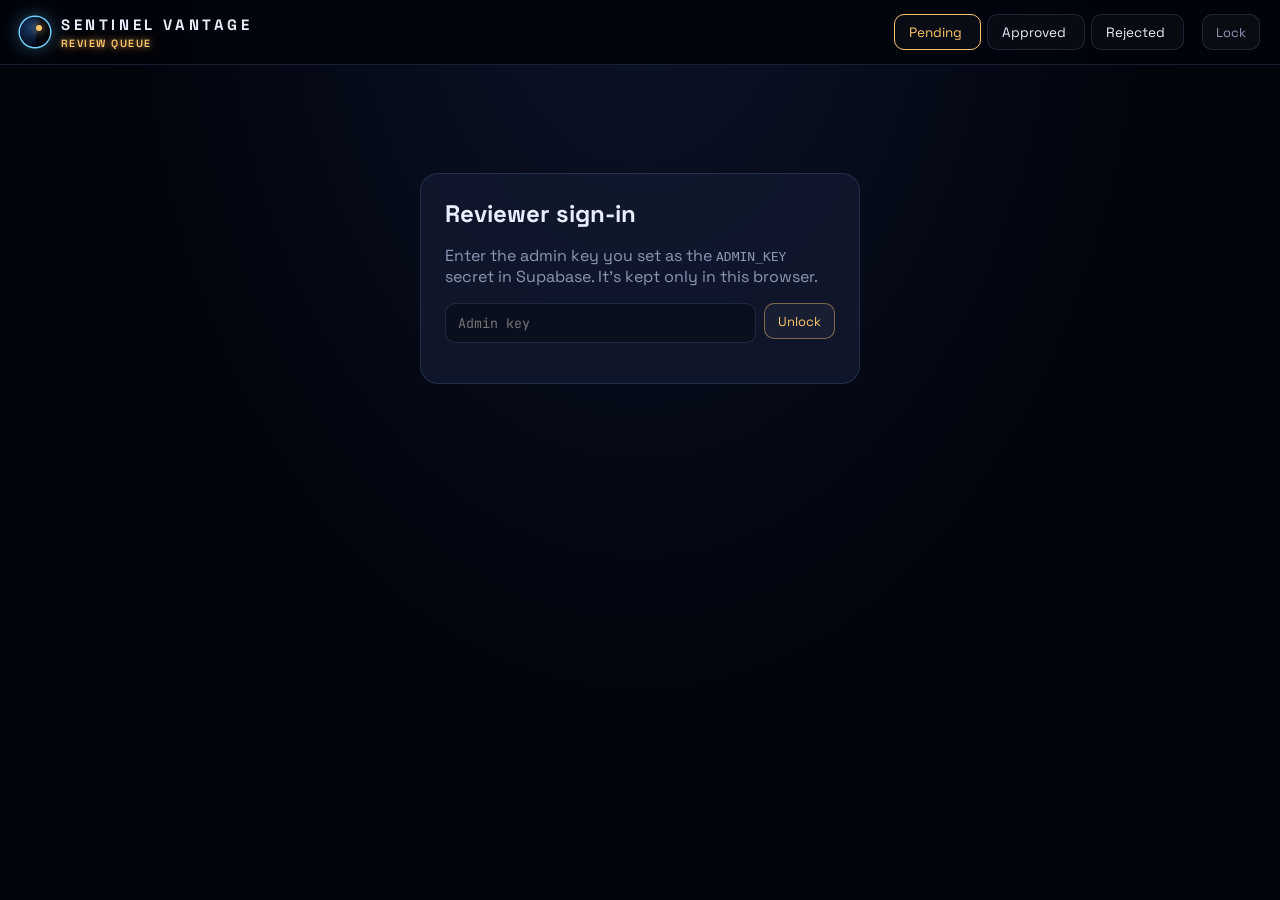
<file: review.html>
<!DOCTYPE html>
<html lang="en">
<head>
<meta charset="utf-8">
<meta name="viewport" content="width=device-width, initial-scale=1">
<meta name="robots" content="noindex, nofollow">
<title>Sentinel Vantage · Review queue</title>
<link rel="preconnect" href="https://fonts.googleapis.com"><link rel="preconnect" href="https://fonts.gstatic.com" crossorigin>
<link href="https://fonts.googleapis.com/css2?family=Space+Grotesk:wght@400;500;600;700&family=JetBrains+Mono:wght@400;500&display=swap" rel="stylesheet">
<link rel="stylesheet" href="css/style.css">
<link rel="stylesheet" href="css/review.css">
</head>
<body class="review">
<header class="rv-head">
  <a class="brand" href="./"><div class="logo"><span></span></div><div><div class="name">SENTINEL&nbsp;VANTAGE</div><div class="by">review queue</div></div></a>
  <nav class="rv-tabs">
    <button data-tab="pending" class="on">Pending <b id="n-pending"></b></button>
    <button data-tab="approved">Approved <b id="n-approved"></b></button>
    <button data-tab="rejected">Rejected <b id="n-rejected"></b></button>
  </nav>
  <button id="rv-lock" class="btn ghost" title="Forget the admin key on this device">Lock</button>
</header>

<section id="rv-login" class="rv-login" hidden>
  <h2>Reviewer sign-in</h2>
  <p class="dim">Enter the admin key you set as the <code>ADMIN_KEY</code> secret in Supabase. It’s kept only in this browser.</p>
  <form id="rv-key-form"><input id="rv-key" type="password" placeholder="Admin key" autocomplete="current-password"><button class="btn primary">Unlock</button></form>
  <p id="rv-login-msg" class="dim"></p>
</section>

<main id="rv-list" class="rv-list"></main>
<div id="toast" role="status"></div>
<script type="module" src="js/review.js"></script>
</body>
</html>
</file>
<file: css/style.css>
:root {
  --nh-bg: #02040b;
  --nh-glass: rgba(10, 16, 32, .62);
  --nh-glass-2: rgba(18, 26, 48, .78);
  --nh-line: rgba(140, 180, 255, .16);
  --nh-text: #e8eefc;
  --nh-dim: #8b97b5;
  --nh-accent: #6fd3ff;
  --nh-gold: #ffc56b;
  --nh-live: #ff4d5e;
  --nh-radius: 14px;
  --nh-font: "Space Grotesk", system-ui, sans-serif;
  --nh-mono: "JetBrains Mono", ui-monospace, monospace;
}
* { box-sizing: border-box; }
html, body { margin: 0; height: 100%; background: var(--nh-bg); color: var(--nh-text); font-family: var(--nh-font); overflow: hidden; -webkit-font-smoothing: antialiased; }
button { font: inherit; color: inherit; cursor: pointer; }
a { color: var(--nh-accent); }
.mono { font-family: var(--nh-mono); }
.dim { color: var(--nh-dim); }
.small { font-size: 12.5px; line-height: 1.55; }

#stage { position: fixed; inset: 0; }
#stage canvas { display: block; cursor: grab; touch-action: none; }
#stage canvas:active { cursor: grabbing; }

.glass { background: var(--nh-glass); backdrop-filter: blur(16px) saturate(140%); -webkit-backdrop-filter: blur(16px) saturate(140%); border: 1px solid var(--nh-line); }

/* ---------- header ---------- */
#top { position: fixed; top: 0; left: 0; right: 0; display: flex; align-items: center; gap: 18px; padding: 14px 18px; z-index: 20; pointer-events: none;
  background: linear-gradient(180deg, rgba(2,4,11,.85), rgba(2,4,11,0)); }
#top > * { pointer-events: auto; }
.brand { display: flex; align-items: center; gap: 11px; user-select: none; }
.brand .name { font-weight: 700; letter-spacing: .24em; font-size: 15px; white-space: nowrap; }
.brand .tag { font-size: 11px; color: var(--nh-dim); letter-spacing: .08em; margin-top: 2px; }
.brand .by, .intro-by { font-size: 10.5px; font-weight: 600; letter-spacing: .14em; text-transform: uppercase; margin-top: 3px; color: var(--nh-gold);
  text-shadow: 0 0 6px rgba(255,197,107,.75), 0 0 16px rgba(255,170,70,.45); animation: goldGlow 4s ease-in-out infinite; }
.intro-by { text-align: center; font-size: 12px; margin: 10px 0 0; letter-spacing: .3em; padding-left: .3em; }
@keyframes goldGlow { 50% { text-shadow: 0 0 9px rgba(255,197,107,.95), 0 0 24px rgba(255,170,70,.6); } }
.logo { width: 30px; height: 30px; border-radius: 50%; position: relative; flex: none;
  background: radial-gradient(circle at 35% 35%, #183a6b, #050b1c 65%); box-shadow: 0 0 0 1.5px var(--nh-accent), 0 0 18px rgba(111,211,255,.45); overflow: hidden; }
.logo::before { content: ""; position: absolute; inset: 0; border-radius: 50%; background: linear-gradient(100deg, transparent 52%, rgba(2,4,11,.88) 60%); animation: spinT 14s linear infinite; }
.logo span { position: absolute; width: 6px; height: 6px; border-radius: 50%; background: var(--nh-gold); top: 8px; left: 16px; box-shadow: 0 0 8px var(--nh-gold); animation: pulse 2s ease-in-out infinite; }
.logo.big { width: 64px; height: 64px; margin: 0 auto 18px; }
.logo.big span { width: 10px; height: 10px; top: 16px; left: 35px; }
@keyframes spinT { to { transform: rotate(360deg); } }
@keyframes pulse { 50% { opacity: .45; transform: scale(.8); } }

#searchbar { position: relative; flex: 1; max-width: 520px; margin: 0 auto; }
#searchbar .s-ico { position: absolute; left: 14px; top: 50%; transform: translateY(-50%); color: var(--nh-dim); font-size: 18px; pointer-events: none; }
#search { width: 100%; height: 42px; border-radius: 999px; padding: 0 44px 0 40px; font: inherit; font-size: 14.5px; color: var(--nh-text);
  background: var(--nh-glass); border: 1px solid var(--nh-line); outline: none; backdrop-filter: blur(16px); -webkit-backdrop-filter: blur(16px); transition: border-color .2s, box-shadow .2s; }
#search:focus { border-color: rgba(111,211,255,.5); box-shadow: 0 0 0 4px rgba(111,211,255,.08), 0 0 30px rgba(111,211,255,.12); }
#search::-webkit-search-cancel-button { display: none; }
#searchbar kbd { position: absolute; right: 12px; top: 50%; transform: translateY(-50%); font-family: var(--nh-mono); font-size: 11px; color: var(--nh-dim); border: 1px solid var(--nh-line); border-radius: 6px; padding: 1px 6px; }
#results { position: absolute; top: 50px; left: 0; right: 0; max-height: min(70vh, 560px); overflow: auto; padding: 6px; border-radius: 16px;
  background: var(--nh-glass-2); border: 1px solid var(--nh-line); backdrop-filter: blur(20px); -webkit-backdrop-filter: blur(20px); box-shadow: 0 20px 60px rgba(0,0,0,.5);
  opacity: 0; transform: translateY(-6px); pointer-events: none; transition: .18s; }
#results.show { opacity: 1; transform: none; pointer-events: auto; }
.r-item { display: flex; align-items: center; gap: 11px; width: 100%; text-align: left; padding: 9px 11px; border-radius: 10px; background: none; border: 0; }
.r-item:hover, .r-item.sel { background: rgba(111,211,255,.09); }
.r-dot { width: 9px; height: 9px; border-radius: 50%; background: var(--c); box-shadow: 0 0 10px var(--c); flex: none; }
.r-main { display: flex; flex-direction: column; flex: 1; min-width: 0; }
.r-main b { font-weight: 500; font-size: 14px; white-space: nowrap; overflow: hidden; text-overflow: ellipsis; }
.r-main small { color: var(--nh-dim); font-size: 12px; }
.r-action { border-top: 1px solid var(--nh-line); border-radius: 0; }
.r-action + .r-action { border-top: 0; }
.r-note { padding: 10px 12px; color: var(--nh-dim); font-size: 13px; }
.r-disc-head { padding: 10px 12px 4px; font-size: 12px; color: var(--nh-dim); text-transform: uppercase; letter-spacing: .08em; }
.r-disc { display: grid; grid-template-columns: repeat(auto-fill, minmax(150px, 1fr)); gap: 8px; padding: 6px; }
.r-disc-item { display: flex; flex-direction: column; text-align: left; background: rgba(255,255,255,.03); border: 1px solid var(--nh-line); border-radius: 10px; padding: 0; overflow: hidden; }
.r-disc-item:hover { border-color: rgba(111,211,255,.5); }
.r-disc-item img { width: 100%; aspect-ratio: 16/9; object-fit: cover; display: block; }
.r-disc-item span { font-size: 12.5px; padding: 7px 8px 2px; line-height: 1.3; display: -webkit-box; -webkit-line-clamp: 2; -webkit-box-orient: vertical; overflow: hidden; }
.r-disc-item small { font-size: 11px; color: var(--nh-dim); padding: 0 8px 8px; }

.right { display: flex; align-items: center; gap: 8px; }
#clock { font-size: 12px; color: var(--nh-dim); margin-right: 6px; }
.icon-btn { width: 38px; height: 38px; border-radius: 12px; display: grid; place-items: center; font-size: 16px; position: relative;
  background: var(--nh-glass); border: 1px solid var(--nh-line); backdrop-filter: blur(14px); -webkit-backdrop-filter: blur(14px); transition: .15s; }
.icon-btn:hover { border-color: rgba(111,211,255,.45); color: #fff; box-shadow: 0 0 18px rgba(111,211,255,.18); }
.icon-btn.off { opacity: .45; }
.icon-btn sup { position: absolute; top: -6px; right: -6px; min-width: 18px; height: 18px; border-radius: 9px; background: var(--nh-gold); color: #1b1200; font-size: 10.5px; font-weight: 700; display: grid; place-items: center; padding: 0 4px; }
.icon-btn sup:empty { display: none; }
#btn-gallery { color: var(--nh-gold); }

#stats { position: fixed; top: 70px; left: 50%; transform: translateX(-50%); font-size: 12px; color: var(--nh-dim); z-index: 10; white-space: nowrap; letter-spacing: .02em; pointer-events: none; }
#stats b { color: var(--nh-text); }
#stats .sep { opacity: .4; margin: 0 2px; }
#stats .gold { color: var(--nh-gold); }
#stats .ok { color: #7dffb0; }

/* ---------- dock ---------- */
#dock { position: fixed; left: 0; right: 0; bottom: 0; z-index: 20; padding: 14px 18px calc(16px + env(safe-area-inset-bottom)); display: flex; align-items: flex-end; justify-content: space-between; gap: 16px;
  background: linear-gradient(0deg, rgba(2,4,11,.8), rgba(2,4,11,0)); pointer-events: none; }
#dock > * { pointer-events: auto; }
#chips { display: flex; flex-wrap: wrap; gap: 6px; max-width: 760px; }
.chip { display: inline-flex; align-items: center; gap: 7px; height: 30px; padding: 0 11px; border-radius: 999px; font-size: 12.5px; color: var(--nh-dim);
  background: rgba(10,16,32,.5); border: 1px solid var(--nh-line); backdrop-filter: blur(10px); -webkit-backdrop-filter: blur(10px); transition: .15s; }
.chip i { width: 7px; height: 7px; border-radius: 50%; background: var(--c, var(--nh-accent)); box-shadow: 0 0 8px var(--c, var(--nh-accent)); opacity: .35; }
.chip small { font-family: var(--nh-mono); font-size: 10.5px; opacity: .6; }
.chip.on { color: var(--nh-text); border-color: rgba(140,180,255,.3); }
.chip.on i { opacity: 1; }
.chip:hover { color: #fff; }
.modes { display: flex; gap: 8px; flex: none; }
.mode { position: relative; height: 38px; padding: 0 15px; border-radius: 12px; font-size: 13px; overflow: hidden; background: var(--nh-glass); border: 1px solid var(--nh-line); backdrop-filter: blur(14px); -webkit-backdrop-filter: blur(14px); transition: .15s; }
.mode span { position: relative; }
.mode::before { content: ""; position: absolute; inset: 0; transform-origin: left; transform: scaleX(var(--p, 0)); background: linear-gradient(90deg, rgba(255,197,107,.25), rgba(255,197,107,.08)); }
.mode:hover { border-color: rgba(111,211,255,.45); }
.mode.on { border-color: var(--nh-gold); color: var(--nh-gold); box-shadow: 0 0 24px rgba(255,197,107,.2); }

/* ---------- hover card ---------- */
#hovercard { position: fixed; left: 0; top: 0; z-index: 25; pointer-events: none; min-width: 210px; max-width: 290px; padding: 11px 13px; border-radius: 12px;
  background: var(--nh-glass-2); border: 1px solid var(--nh-line); border-left: 3px solid var(--c); backdrop-filter: blur(16px); -webkit-backdrop-filter: blur(16px);
  box-shadow: 0 10px 40px rgba(0,0,0,.5), -6px 0 24px -10px var(--c); opacity: 0; transition: opacity .15s; }
#hovercard.show { opacity: 1; }
.hc-name { font-weight: 600; font-size: 14.5px; }
.hc-sub { color: var(--nh-dim); font-size: 12.5px; margin-top: 2px; }
.hc-row { display: flex; justify-content: space-between; gap: 10px; margin-top: 8px; font-size: 12px; font-family: var(--nh-mono); color: #c9d4ee; }

/* ---------- tether ---------- */
#tether { position: fixed; inset: 0; width: 100%; height: 100%; z-index: 14; pointer-events: none; opacity: 0; transition: opacity .4s; }
#tether.show { opacity: 1; }
#tether-path { fill: none; stroke: var(--c); stroke-width: 1.4; stroke-dasharray: 5 7; animation: dash 1.2s linear infinite; filter: drop-shadow(0 0 4px var(--c)); opacity: .85; }
#tether-src { fill: none; stroke: var(--c); stroke-width: 1.5; filter: drop-shadow(0 0 6px var(--c)); }
#tether-dot { fill: var(--c); filter: drop-shadow(0 0 6px var(--c)); }
@keyframes dash { to { stroke-dashoffset: -24; } }

/* ---------- the window ---------- */
#window { position: fixed; z-index: 16; top: 50%; right: 22px; width: min(600px, 46vw); max-height: calc(100vh - 150px); overflow: auto;
  transform: translate(40px, -50%) scale(.96); opacity: 0; pointer-events: none; transition: transform .55s cubic-bezier(.2,.9,.2,1), opacity .35s;
  padding: 16px 16px 14px; border-radius: 20px; background: var(--nh-glass-2); border: 1px solid var(--nh-line);
  backdrop-filter: blur(22px) saturate(140%); -webkit-backdrop-filter: blur(22px) saturate(140%);
  box-shadow: 0 30px 90px rgba(0,0,0,.6), 0 0 0 1px rgba(255,255,255,.02) inset, 0 0 60px -30px var(--c); scrollbar-width: thin; }
#window.open { transform: translate(0, -50%); opacity: 1; pointer-events: auto; }
#window::before { content: ""; position: absolute; left: 16px; right: 16px; top: 0; height: 1px; background: linear-gradient(90deg, transparent, var(--c), transparent); opacity: .8; }
.w-head { display: flex; justify-content: space-between; align-items: flex-start; gap: 12px; margin-bottom: 12px; }
.w-kicker { font-size: 11px; letter-spacing: .16em; color: var(--nh-dim); display: flex; align-items: center; gap: 7px; text-transform: uppercase; }
.live-dot { width: 8px; height: 8px; border-radius: 50%; background: var(--nh-live); box-shadow: 0 0 10px var(--nh-live); animation: pulse 1.4s infinite; }
#w-name { margin: 5px 0 2px; font-size: 22px; font-weight: 600; letter-spacing: -.01em; line-height: 1.15; }
#w-place { color: var(--nh-dim); font-size: 13.5px; }
.w-video { position: relative; aspect-ratio: 16/9; border-radius: 14px; overflow: hidden; background: #000; box-shadow: 0 0 0 1px var(--nh-line); }
.w-video iframe, .w-video #w-player { position: absolute; inset: 0; width: 100%; height: 100%; border: 0; }
.w-loading { position: absolute; inset: 0; display: grid; place-items: center; align-content: center; gap: 12px; color: var(--nh-dim); font-size: 13px; letter-spacing: .1em; pointer-events: none;
  background: radial-gradient(circle at 50% 50%, rgba(111,211,255,.08), transparent 60%); }
.w-loading span { width: 34px; height: 34px; border-radius: 50%; border: 2px solid rgba(111,211,255,.15); border-top-color: var(--nh-accent); animation: spinT .9s linear infinite; }
.w-notice { margin-top: 10px; padding: 10px 12px; border-radius: 10px; font-size: 13px; background: rgba(255,77,94,.08); border: 1px solid rgba(255,77,94,.3); }
.w-tour { margin-top: 10px; padding: 8px 12px; border-radius: 10px; font-size: 12.5px; color: var(--nh-gold); background: rgba(255,197,107,.07); border: 1px solid rgba(255,197,107,.22); }
.link { background: none; border: 0; padding: 0 4px; color: var(--nh-accent); text-decoration: underline; text-underline-offset: 3px; font-size: inherit; }
.w-meta { display: flex; flex-wrap: wrap; gap: 6px; margin-top: 12px; }
.pill { font-size: 12px; padding: 5px 9px; border-radius: 999px; background: rgba(255,255,255,.04); border: 1px solid var(--nh-line); color: #c9d4ee; }
.pill.golden { color: var(--nh-gold); border-color: rgba(255,197,107,.4); background: rgba(255,197,107,.08); }
.pill.day { color: #fff3c4; }
.pill.night, .pill.twilight { color: #b7c3ff; }
.pill.mono { font-family: var(--nh-mono); font-size: 11px; }
.w-actions { display: flex; flex-wrap: wrap; gap: 7px; margin-top: 12px; }
.btn { display: inline-flex; align-items: center; gap: 6px; height: 36px; padding: 0 13px; border-radius: 10px; font-size: 13px; text-decoration: none; color: var(--nh-text);
  background: rgba(255,255,255,.04); border: 1px solid var(--nh-line); transition: .15s; }
.btn:hover { border-color: rgba(111,211,255,.5); background: rgba(111,211,255,.08); }
.btn.primary { border-color: rgba(255,197,107,.45); color: var(--nh-gold); }
.btn.primary.on { background: rgba(255,197,107,.16); box-shadow: 0 0 20px rgba(255,197,107,.18); }
.btn.ghost { color: var(--nh-dim); }
.w-by { margin-top: 10px; font-size: 12.5px; color: var(--nh-dim); }
.w-sub { margin: 14px 0 7px; font-size: 11px; letter-spacing: .16em; text-transform: uppercase; color: var(--nh-dim); }
.w-nearby { display: grid; grid-template-columns: repeat(3, 1fr); gap: 7px; }
.near { display: flex; flex-direction: column; padding: 0; border-radius: 10px; overflow: hidden; text-align: left; background: rgba(255,255,255,.03); border: 1px solid var(--nh-line); transition: .15s; }
.near:hover { border-color: var(--c); box-shadow: 0 0 18px -6px var(--c); }
.near img { width: 100%; aspect-ratio: 16/9; object-fit: cover; display: block; background: #0a1020; }
.near span { font-size: 12px; padding: 6px 8px 0; white-space: nowrap; overflow: hidden; text-overflow: ellipsis; }
.near em { font-style: normal; font-family: var(--nh-mono); font-size: 10.5px; color: var(--nh-dim); padding: 2px 8px 7px; }

/* ---------- gallery layer ---------- */
#gallery-layer { position: fixed; inset: 0; z-index: 40; background: var(--nh-bg); opacity: 0; visibility: hidden; pointer-events: none; transition: opacity .45s, visibility 0s linear .45s; }
#gallery-layer.open { opacity: 1; visibility: visible; pointer-events: auto; transition: opacity .45s, visibility 0s; }
#gallery-root { position: absolute; inset: 0; }
#gallery-close { position: absolute; top: 14px; right: 16px; z-index: 5; }
.icon-btn.big { width: 44px; height: 44px; font-size: 18px; }
body.in-gallery #top, body.in-gallery #dock, body.in-gallery #stats, body.in-gallery #window, body.in-gallery #tether { visibility: hidden; }

/* ---------- wall ---------- */
#wall { position: fixed; inset: 0; z-index: 50; background: rgba(2,4,11,.96); display: flex; flex-direction: column; opacity: 0; visibility: hidden; pointer-events: none; transition: opacity .35s, visibility 0s linear .35s; }
#wall.open { opacity: 1; visibility: visible; pointer-events: auto; transition: opacity .35s, visibility 0s; }
.wall-head { display: flex; align-items: center; gap: 14px; padding: 14px 18px; }
.wall-head span { color: var(--nh-dim); font-size: 12.5px; flex: 1; }
#wall-grid { flex: 1; display: grid; grid-template-columns: repeat(var(--cols, 3), 1fr); gap: 8px; padding: 0 12px 12px; min-height: 0; grid-auto-rows: 1fr; }
.wall-tile { margin: 0; position: relative; border-radius: 12px; overflow: hidden; background: #000; border: 1px solid var(--nh-line); min-height: 0; }
.wall-tile iframe { position: absolute; inset: 0; width: 100%; height: 100%; border: 0; }
.wall-tile figcaption { position: absolute; left: 0; right: 0; bottom: 0; display: flex; justify-content: space-between; align-items: center; gap: 8px; padding: 22px 10px 8px; font-size: 12.5px;
  background: linear-gradient(0deg, rgba(0,0,0,.75), transparent); opacity: 0; transition: .2s; }
.wall-tile:hover figcaption { opacity: 1; }
.wall-tile figcaption em { color: var(--nh-dim); font-style: normal; margin-left: 6px; }
.wall-tile figcaption button { background: rgba(255,255,255,.1); border: 1px solid var(--nh-line); border-radius: 8px; padding: 4px 9px; font-size: 12px; }

/* ---------- modals ---------- */
.modal { position: fixed; inset: 0; z-index: 60; display: grid; place-items: center; padding: 20px; background: rgba(1,2,8,.6); backdrop-filter: blur(6px); -webkit-backdrop-filter: blur(6px); opacity: 0; visibility: hidden; pointer-events: none; transition: opacity .25s, visibility 0s linear .25s; }
.modal.open { opacity: 1; visibility: visible; pointer-events: auto; transition: opacity .25s, visibility 0s; }
.modal .card { position: relative; width: min(560px, 100%); max-height: 86vh; overflow: auto; padding: 24px 24px 20px; border-radius: 20px; background: var(--nh-glass-2); border: 1px solid var(--nh-line); box-shadow: 0 30px 90px rgba(0,0,0,.6); }
.modal h3 { margin: 0 0 14px; font-size: 20px; }
.modal h4 { margin: 18px 0 6px; font-size: 13px; letter-spacing: .14em; text-transform: uppercase; color: var(--nh-gold); }
.modal p, .modal li { font-size: 14px; line-height: 1.6; color: #cfd8ee; }
.modal ul { padding-left: 18px; margin: 6px 0; }
.modal .close { position: absolute; top: 14px; right: 14px; }
.field { display: flex; flex-direction: column; gap: 6px; font-size: 13px; }
.field em { color: var(--nh-dim); font-style: normal; }
.field input { height: 40px; border-radius: 10px; padding: 0 12px; background: rgba(0,0,0,.3); border: 1px solid var(--nh-line); color: var(--nh-text); font-family: var(--nh-mono); font-size: 13px; outline: none; }
.field input:focus { border-color: rgba(111,211,255,.5); }
.row { display: flex; align-items: center; gap: 12px; margin: 10px 0; font-size: 12.5px; }
.toggle { display: flex; align-items: center; gap: 8px; font-size: 14px; margin-top: 12px; }

/* ---------- submit form ---------- */
.icon-btn.add { color: #7dffb0; font-size: 20px; }
#submit .card { width: min(600px, 100%); }
#submit-form { display: flex; flex-direction: column; gap: 12px; margin-top: 6px; }
#submit-form select, #submit-form .sf-row input { height: 40px; border-radius: 10px; padding: 0 12px; background: rgba(0,0,0,.3); border: 1px solid var(--nh-line); color: var(--nh-text); font: inherit; font-size: 14px; outline: none; }
#submit-form .field input { font-family: var(--nh-font); font-size: 14px; }
#submit-form select:focus, #submit-form input:focus { border-color: rgba(111,211,255,.5); }
#submit-form select option { background: #0a1122; }
.sf-row { display: flex; gap: 8px; } .sf-row input { flex: 1; min-width: 0; } .sf-row .btn { height: 40px; }
.sf-places { display: flex; flex-direction: column; gap: 4px; }
.sf-place { text-align: left; padding: 8px 11px; border-radius: 9px; font-size: 13px; background: rgba(255,255,255,.03); border: 1px solid var(--nh-line); }
.sf-place:hover { border-color: rgba(111,211,255,.45); }
.sf-place.on { border-color: #7dffb0; background: rgba(125,255,176,.08); }
.sf-place small { display: block; color: var(--nh-dim); font-family: var(--nh-mono); font-size: 11px; margin-top: 2px; }
.sf-preview { display: flex; gap: 12px; align-items: center; padding: 8px; border-radius: 12px; background: rgba(255,255,255,.03); border: 1px solid var(--nh-line); font-size: 13px; }
.sf-preview img { width: 128px; aspect-ratio: 16/9; object-fit: cover; border-radius: 8px; background: #050a16; flex: none; }
.sf-preview.warn { border-color: rgba(255,197,107,.45); }
.check { display: flex; gap: 10px; align-items: flex-start; font-size: 13.5px; line-height: 1.5; color: #cfd8ee; }
.check input { margin-top: 3px; accent-color: #7dffb0; width: 16px; height: 16px; flex: none; }
.sf-hp { position: absolute; left: -9999px; width: 1px; height: 1px; opacity: 0; }
#sf-status.ok { color: #7dffb0; } #sf-status.err { color: #ff8c97; }
.w-kicker .community { color: #7dffb0; }

/* ---------- intro & toast ---------- */
#intro { position: fixed; inset: 0; z-index: 100; display: grid; place-items: center; background: radial-gradient(circle at 50% 55%, rgba(15,30,60,.5), var(--nh-bg) 60%); transition: opacity 1.4s ease, visibility 1.4s; }
#intro.gone { opacity: 0; visibility: hidden; }
#intro h1 { margin: 0; font-size: clamp(20px, 5.4vw, 30px); letter-spacing: .38em; padding-left: .38em; font-weight: 600; text-align: center; }
#intro p { color: var(--nh-dim); text-align: center; letter-spacing: .14em; font-size: 13px; }
#toast { position: fixed; left: 50%; bottom: 96px; transform: translate(-50%, 20px); z-index: 90; padding: 10px 16px; border-radius: 12px; font-size: 13.5px;
  background: var(--nh-glass-2); border: 1px solid var(--nh-line); backdrop-filter: blur(16px); -webkit-backdrop-filter: blur(16px); opacity: 0; pointer-events: none; transition: .3s; }
#toast.show { opacity: 1; transform: translate(-50%, 0); }

/* ---------- phones ---------- */
@media (max-width: 760px) {
  #top { flex-wrap: wrap; gap: 10px; padding: 10px 12px; }
  .brand .tag, #clock, #searchbar kbd, #btn-sound { display: none; }
  .brand .by { font-size: 9px; letter-spacing: .1em; }
  .brand .name { font-size: 12.5px; letter-spacing: .14em; }
  .right { margin-left: auto; }
  #searchbar { order: 3; flex-basis: 100%; max-width: none; }
  #stats { top: 112px; font-size: 11px; }
  #dock { flex-direction: column; align-items: stretch; padding: 10px 10px calc(12px + env(safe-area-inset-bottom)); }
  #chips { flex-wrap: nowrap; overflow-x: auto; scrollbar-width: none; }
  .chip { flex: none; }
  .modes { justify-content: space-between; }
  .mode { flex: 1; padding: 0 8px; font-size: 12px; }
  #window { top: auto; bottom: 0; right: 0; left: 0; width: 100%; max-height: 62vh; border-radius: 20px 20px 0 0; transform: translateY(30px); padding-bottom: calc(14px + env(safe-area-inset-bottom)); }
  #window.open { transform: none; }
  .w-nearby { grid-template-columns: repeat(2, 1fr); }
  #wall-grid { grid-template-columns: 1fr; overflow: auto; grid-auto-rows: minmax(200px, 1fr); }
  #hovercard { display: none; }
  body.win-open #dock, body.win-open #stats { opacity: 0; pointer-events: none; }
  #dock, #stats { transition: opacity .3s; }
}
@media (prefers-reduced-motion: reduce) { *, *::before { animation: none !important; transition: none !important; } }
</file>
<file: css/review.css>
body.review { overflow: auto; height: auto; min-height: 100%; background: radial-gradient(ellipse at 50% -10%, rgba(30,50,100,.35), transparent 60%), var(--nh-bg); }
.rv-head { position: sticky; top: 0; z-index: 5; display: flex; align-items: center; gap: 18px; padding: 14px 20px; background: rgba(2,4,11,.85); backdrop-filter: blur(12px); border-bottom: 1px solid var(--nh-line); flex-wrap: wrap; }
.rv-head .brand { text-decoration: none; color: inherit; }
.rv-tabs { display: flex; gap: 6px; margin-left: auto; }
.rv-tabs button { height: 36px; padding: 0 14px; border-radius: 10px; background: rgba(255,255,255,.03); border: 1px solid var(--nh-line); font-size: 13.5px; }
.rv-tabs button.on { border-color: var(--nh-gold); color: var(--nh-gold); }
.rv-tabs b { font-family: var(--nh-mono); font-size: 11.5px; margin-left: 4px; opacity: .8; }
.rv-login { max-width: 440px; margin: 12vh auto; padding: 24px; border-radius: 18px; background: var(--nh-glass-2); border: 1px solid var(--nh-line); }
.rv-login h2 { margin: 0 0 8px; }
.rv-login form { display: flex; gap: 8px; margin-top: 14px; }
.rv-login input { flex: 1; height: 40px; border-radius: 10px; padding: 0 12px; background: rgba(0,0,0,.3); border: 1px solid var(--nh-line); color: var(--nh-text); font-family: var(--nh-mono); }
.rv-list { max-width: 1180px; margin: 0 auto; padding: 22px 20px 60px; display: flex; flex-direction: column; gap: 16px; }
.rv-empty { text-align: center; color: var(--nh-dim); padding: 80px 0; }
.rv-item { display: grid; grid-template-columns: minmax(0, 420px) minmax(0, 1fr); gap: 18px; padding: 16px; border-radius: 18px; background: var(--nh-glass); border: 1px solid var(--nh-line); }
.rv-video { position: relative; aspect-ratio: 16/9; border-radius: 12px; overflow: hidden; background: #000; cursor: pointer; }
.rv-video img, .rv-video iframe { position: absolute; inset: 0; width: 100%; height: 100%; object-fit: cover; border: 0; }
.rv-video .play { position: absolute; inset: 0; display: grid; place-items: center; font-size: 13px; letter-spacing: .1em; background: linear-gradient(0deg, rgba(0,0,0,.55), transparent 60%); color: #fff; }
.rv-facts { margin-top: 10px; font-size: 12.5px; color: var(--nh-dim); display: grid; gap: 4px; }
.rv-facts b { color: var(--nh-text); font-weight: 500; }
.rv-facts .good { color: #7dffb0; } .rv-facts .warn { color: var(--nh-gold); }
.rv-form { display: grid; grid-template-columns: repeat(6, minmax(0, 1fr)); gap: 10px; align-content: start; }
.rv-form label { display: flex; flex-direction: column; gap: 4px; font-size: 11.5px; color: var(--nh-dim); grid-column: span 3; }
.rv-form label.w2 { grid-column: span 2; } .rv-form label.w6 { grid-column: span 6; }
.rv-form input, .rv-form select, .rv-form textarea { height: 36px; border-radius: 9px; padding: 0 10px; background: rgba(0,0,0,.3); border: 1px solid var(--nh-line); color: var(--nh-text); font: inherit; font-size: 13.5px; }
.rv-form textarea { height: 56px; padding: 8px 10px; resize: vertical; }
.rv-form select option { background: #0a1122; }
.rv-quote { grid-column: span 6; font-size: 13px; padding: 9px 11px; border-radius: 10px; background: rgba(255,255,255,.03); border: 1px dashed var(--nh-line); color: #cfd8ee; }
.rv-actions { grid-column: span 6; display: flex; gap: 8px; flex-wrap: wrap; margin-top: 4px; }
.btn.good { color: #062012; background: #7dffb0; border-color: #7dffb0; font-weight: 600; }
.btn.bad { color: #ffb3ba; border-color: rgba(255,77,94,.5); }
@media (max-width: 860px) { .rv-item { grid-template-columns: 1fr; } .rv-form label { grid-column: span 6; } .rv-form label.w2 { grid-column: span 3; } }
</file>
